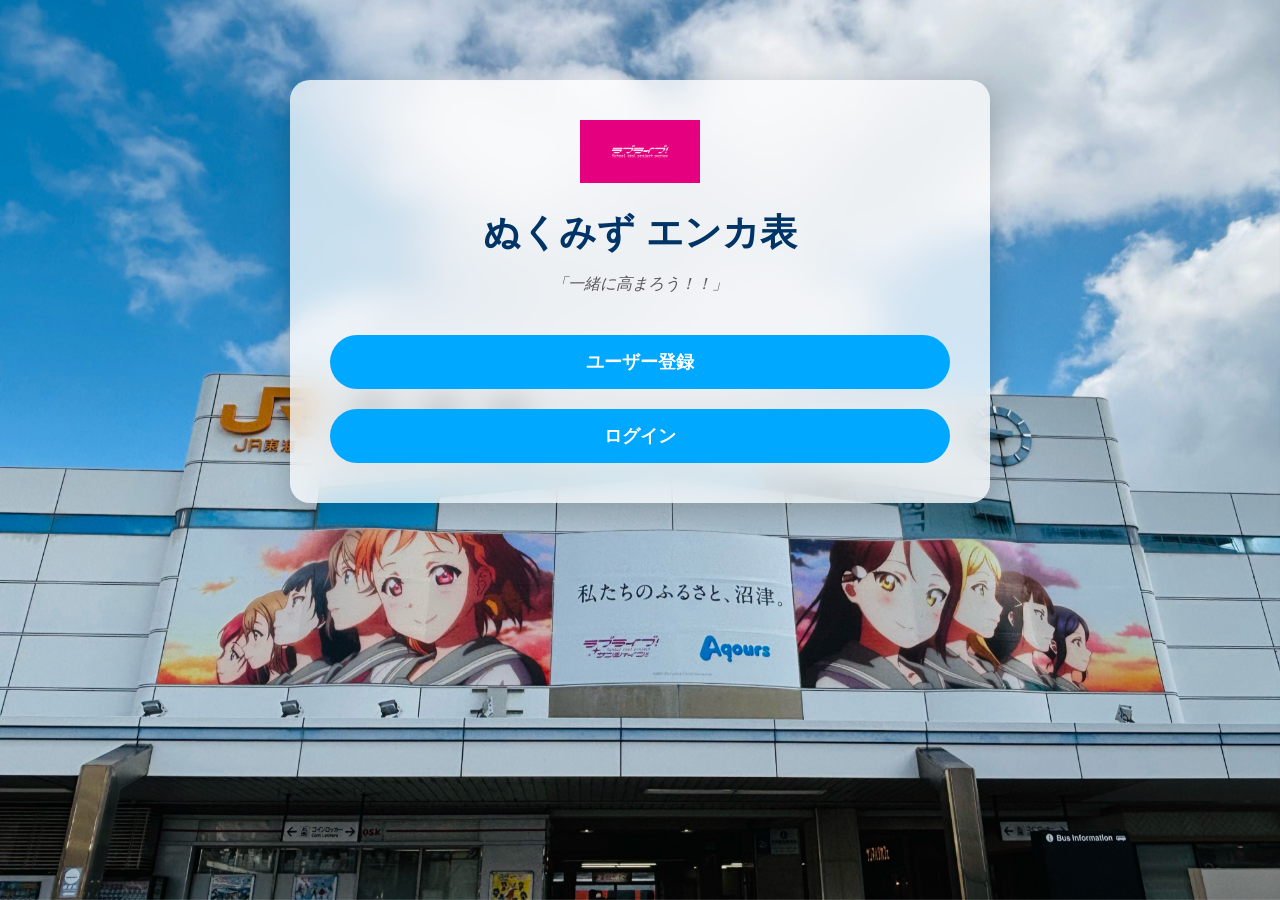
<file: index.html>
<!DOCTYPE html>
<html lang="ja">

<head>
    <meta charset="UTF-8">
    <meta name="viewport" content="width=device-width, initial-scale=1.0">
    <title>ぬくみずとのエンカ表</title>

    <link rel="stylesheet" href="css/style.css">
</head>

<body>
    
    <div id="toast" class="toast"></div>

    <div id="background1" class="background"></div>
    <div id="background2" class="background"></div>

    <div class="container">
        

        <img src="img/logo2.PNG" alt="ロゴ" class="logo">

        <h1 class="title">
            ぬくみず エンカ表
        </h1>

        <p class="subtitle">
            「一緒に高まろう！！」
        </p>

        <div class="button-area">

            <a href="register.html" class="btn">
                ユーザー登録
            </a>

            <a href="login.html" class="btn">
                ログイン
            </a>

        </div>

    </div>
    <script src="js/background.js"></script>

</body>

</html>
</file>
<file: css/style.css>
/* =========================
   共通設定
========================= */

*{
    margin:0;
    padding:0;
    box-sizing:border-box;
}

body{

    font-family:"Yu Gothic","Meiryo",sans-serif;

    min-height:100vh;

    display:flex;

    justify-content:center;

    /* 長いページでもスクロールできるようにする */
    align-items:flex-start;

    /* 上下に余白 */
    padding:40px 0;

}


/* =========================
   メインカード
========================= */

.container{

    width:95%;
    max-width:700px;

    margin:40px 0;

    padding:40px;

    text-align:center;

    background:rgba(255,255,255,.75);

    border-radius:20px;

    backdrop-filter:blur(15px);

    box-shadow:0 10px 30px rgba(0,0,0,.2);

}



/* =========================
   ロゴ
========================= */

.logo{

    width:120px;

    margin-bottom:20px;

}



/* =========================
   タイトル
========================= */

.title{

    font-size:2.3rem;

    color:#003366;

    line-height:1.4;

    margin-bottom:15px;

}



/* =========================
   サブタイトル
========================= */

.subtitle{

    font-size:1rem;

    color:#555;

    margin-bottom:40px;

    font-style:italic;

}



/* =========================
   ボタン
========================= */

.button-area{

    display:flex;

    flex-direction:column;

    gap:20px;

}

.btn{

    display:inline-block;

    min-width:180px;

    padding:15px 25px;

    border:none;

    background:#00a8ff;

    color:white;

    text-decoration:none;

    font-size:1.1rem;

    font-weight:bold;

    border-radius:50px;

    cursor:pointer;

    transition:.3s;

}

.btn:hover{

    transform:translateY(-5px);

    background:#0095e6;

    box-shadow:0 10px 20px rgba(0,0,0,.2);

}



/* =========================
   戻るボタン
========================= */

.back-btn{

    background:#95a5a6;

}

.back-btn:hover{

    background:#7f8c8d;

}



/* =========================
   ボタングループ
========================= */

.button-group{

    display:flex;

    justify-content:center;

    align-items:center;

    gap:20px;

    margin-top:30px;

    flex-wrap:wrap;

}

.button-group .btn{

    min-width:180px;

}



/* =========================
   スマホ対応
========================= */

@media (max-width:600px){

    .button-group{

        flex-direction:column;

    }

    .button-group .btn{

        width:100%;
        max-width:300px;

    }

}

@media (max-width:480px){

    body{

        padding:20px 0;

    }

    .title{

        font-size:1.8rem;

    }

    .container{

        width:95%;
        max-width:100%;

        margin:20px 0;

        padding:25px;

    }

}
/* =========================
   通知バー
========================= */

.toast{

    position:fixed;

    top:25px;

    left:50%;

    transform:translateX(-50%) translateY(-30px);

    background:#2ecc71;

    color:white;

    padding:15px 30px;

    border-radius:50px;

    font-weight:bold;

    box-shadow:0 8px 20px rgba(0,0,0,.2);

    opacity:0;

    transition:.35s;

    z-index:9999;

}

.toast.show{

    opacity:1;

    transform:translateX(-50%) translateY(0);

}
/* =========================
   背景スライドショー
========================= */

.background{

    position:fixed;

    inset:0;

    background-size:cover;

    background-position:center;

    background-repeat:no-repeat;

    background-attachment:fixed;

    opacity:0;

    transition:opacity 1.8s ease;

    z-index:-2;

}

.background.active{

    opacity:1;

}
</file>
